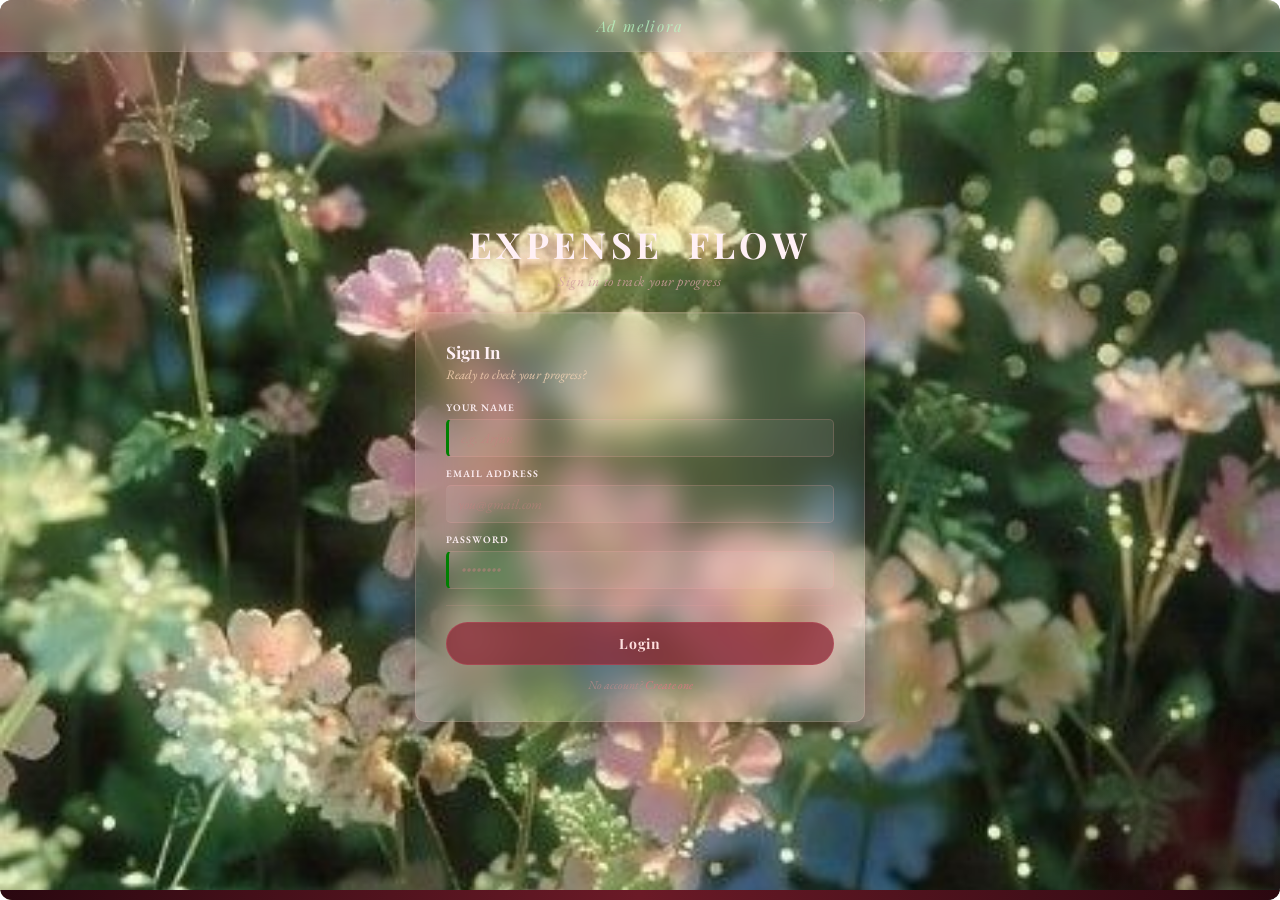
<file: login.html>
<!DOCTYPE html>
<html lang="en">
<head>
<meta charset="UTF-8">
<meta name="viewport" content="width=device-width, initial-scale=1.0">
<title>ExpenseFlow — Login</title>
<link href="https://fonts.googleapis.com/css2?family=Playfair+Display:ital,wght@0,700;1,400&family=EB+Garamond:ital,wght@0,400;0,600;1,400&display=swap" rel="stylesheet">

<style>
  input:invalid{
    border-left: 3px solid var(--crimson);
  }
  input:valid{
    border-left:green 3px solid;
  }
  *, *::before, *::after { box-sizing: border-box; margin: 0; padding: 0; }

  .ef-root {
    font-family: 'EB Garamond', serif;
    min-height: 100vh;
    display: flex;
    flex-direction: column;
    background-image:url('media/loginback2.jpg');
    background-size: cover;
    background-position: center;
    position: relative;
    overflow:hidden;
    border-radius: 12px;
  }

  .ef-root::before {
    content: '';
    position: absolute;
    inset: 0;
    
  }

  .ef-glow {
    position: absolute;
    width: 340px; height: 340px;
    border-radius: 50%;
    background: radial-gradient(circle, rgba(139,38,53,0.45) 0%, transparent 70%);
    top: -80px; left: -60px;
    pointer-events: none;
  }
  .ef-glow2 {
    position: absolute;
    width: 260px; height: 260px;
    border-radius: 50%;
    background: radial-gradient(circle, rgba(80,10,20,0.55) 0%, transparent 70%);
    bottom: -60px; right: -40px;
    pointer-events: none;
  }

  .ef-nav {
    display: flex;
    align-items: center;
    justify-content: center;
    height: 52px;
    position: relative;
    z-index: 2;
    border-bottom: 1px solid rgba(255,200,200,0.1);
    background: rgba(255,245,245,0.2);
    backdrop-filter: blur(8px);
  }
  .ef-nav span {
    font-family: 'Playfair Display', serif;
    font-style: italic;
    font-size: 15px;
    color: rgba(186, 255, 201,0.7);
    letter-spacing: 0.12em;
  }

  .ef-main {
    flex: 1;
    display: flex;
    flex-direction: column;
    align-items: center;
    justify-content: center;
    padding: 24px 16px;
    position: relative;
    z-index: 2;
  }

  .ef-brand {
    font-family: 'Playfair Display', serif;
    font-weight: 700;
    font-size: 36px;
    color: lavenderblush;
    letter-spacing: 0.12em;
    margin-bottom: 4px;
    text-shadow: 0 2px 18px rgba(139,38,53,0.5);
  }

  .ef-sub {
    font-family: 'EB Garamond', serif;
    font-style: italic;
    font-size: 14px;
    color: rgba(210,160,160,0.85);
    margin-bottom: 22px;
    letter-spacing: 0.04em;
  }

  .ef-card {
    background: rgba(255, 245, 245, 0.07);
    backdrop-filter: blur(16px);
    -webkit-backdrop-filter: blur(16px);
    border: 1px solid rgba(255, 180, 180, 0.18);
    border-radius: 10px;
    padding: 28px 30px;
    width: 100%;
    max-width: 450px;
    box-shadow: 0 8px 32px rgba(60,8,16,0.35), inset 0 1px 0 rgba(255,200,200,0.12);
  }

  .ef-card h2 {
    font-family: 'Playfair Display', serif;
    font-weight: 700;
    font-size: 17px;
    color: lavenderblush;
    margin-bottom: 3px;
  }

  .ef-card .ef-hint {
    font-size: 13px;
    color: rgba(255,218,185,0.8);
    font-style: italic;
    margin-bottom: 18px;
  }

  .ef-field { margin-bottom: 10px; }

  .ef-label {
    display: block;
    font-size: 10px;
    color: lavenderblush;
    font-weight: 600;
    font-family: 'EB Garamond', serif;
    letter-spacing: 0.1em;
    text-transform: uppercase;
    margin-bottom: 5px;
  }

  .ef-input {
    width: 100%;
    padding: 9px 12px;
    background: rgba(255,255,255,0.07);
    border: 1px solid rgba(255,160,160,0.2);
    border-radius: 5px;
    color: #f5e0e0;
    font-family: 'EB Garamond', serif;
    font-size: 14px;
    outline: none;
    transition: border-color 0.2s, background 0.2s;
    box-sizing: border-box;
  }
  .ef-input::placeholder { color: rgba(200,130,130,0.5); font-style: italic; }
  .ef-input:focus {
    border-color: rgba(200,80,90,0.6);
    background: rgba(255,255,255,0.11);
  }

  .ef-divider {
    height: 1px;
    background: rgba(255,160,160,0.15);
    margin: 16px 0;
  }

  .ef-btn {
    width: 100%;
    padding: 11px;
    background: rgba(139,38,53,0.75);
    border: 1px solid rgba(200,80,100,0.4);
    border-radius: 50px;
    color: #ffe0e0;
    font-family: 'Playfair Display', serif;
    font-size: 14px;
    font-weight: 700;
    letter-spacing: 0.06em;
    cursor: pointer;
    transition: background 0.2s, transform 0.15s;
    backdrop-filter: blur(4px);
  }
  .ef-btn:hover { background: rgba(168,48,64,0.85); }
  .ef-btn:active { transform: scale(0.98); }

  .ef-footer {
    text-align: center;
    margin-top: 12px;
    font-size: 12px;
    color: rgba(200,140,140,0.65);
    font-style: italic;
  }
  .ef-footer a { color: rgba(220,120,130,0.9); text-decoration: none; }

  .ef-strip {
    height: 10px;
    background: linear-gradient(90deg, #2a0810, #6b1a27, #2a0810);
    border-radius: 0 0 12px 12px;
    flex-shrink: 0;
    position: relative;
    z-index: 2;
  }
  
  /* OVERLAY */
  .overlay {
    position: fixed;
    inset: 0;
    background: rgba(20,4,6,0.62);
    backdrop-filter: blur(5px);
    display: flex;
    align-items: center;
    justify-content: center;
    z-index: 200;
    opacity: 0;
    pointer-events: none;
    transition: opacity 0.3s;
  }
  .overlay.show { opacity: 1; pointer-events: all; }

  .popup {
    background: #fff;
    border-top: 5px solid var(--crimson);
    border-radius: 8px;
    padding: 48px 44px;
    text-align: center;
    max-width: 380px;
    width: 90%;
    transform: scale(0.88) translateY(16px);
    transition: transform 0.4s cubic-bezier(0.22,1,0.36,1);
    position: relative;
    overflow: hidden;
  }
  .overlay.show .popup { transform: scale(1) translateY(0); }

  .popup::after {
    content: '';
    position: absolute;
    bottom: 0; left: 0; right: 0;
    height: 4px;
    background: linear-gradient(90deg, var(--crimson-deep), var(--crimson), var(--crimson-deep));
  }

  .popup-moon {
    width: 66px; height: 66px;
    border-radius: 50%;
    background: radial-gradient(circle at 38% 38%, #7a1a1a, #3d0a0a 60%, #1a0505);
    margin: 0 auto 20px;
  }

  .popup h2 {
    font-family: 'Playfair Display', serif;
    font-size: 26px;
    font-weight: 700;
    color: #6b1a27;
    margin-bottom: 8px;
  }
  .popup h2 span { color: #8b2635; }

  .popup p {
    font-family: 'EB Garamond', serif;
    font-style: italic;
    font-size: 16px;
    color: #5a2a30;
    line-height: 1.7;
    margin-bottom: 28px;
  }

  .popup-btn {
    display: inline-block;
    padding: 13px 36px;
    background: #8b2635;
    border-radius: 50px;
    color: #fff;
    font-family: 'Playfair Display', serif;
    font-size: 15px;
    font-weight: 700;
    cursor: pointer;
    text-decoration: none;
    letter-spacing: 0.04em;
    transition: background 0.2s, transform 0.15s;
    border: none;
  }
  .popup-btn:hover { background: #a83040; }
  .popup-btn:active { transform: scale(0.97); }

  .spark {
    position: absolute;
    font-size: 14px;
    opacity: 0;
    pointer-events: none;
    line-height: 1;
    user-select: none;
  }
  .spark.go { animation: sparkFly 1.1s ease-out forwards; }
  @keyframes sparkFly {
    0%   { opacity: 1; transform: translate(0,0) rotate(0deg) scale(1); }
    100% { opacity: 0; transform: translate(var(--tx),var(--ty)) rotate(var(--tr)) scale(0.4); }
  }

</style>
</head>
<body>

  <div class="ef-root">
  <div class="ef-glow"></div>
  <div class="ef-glow2"></div>

  <nav class="ef-nav">
    <span>Ad meliora</span>
  </nav>

  <main class="ef-main">
    <div class="ef-brand">EXPENSE&nbsp;&nbsp;FLOW</div>
    <p class="ef-sub">Sign in to track your progress</p>

    <div class="ef-card">
      <h2>Sign In</h2>
      <p class="ef-hint">Ready to check your progress?</p>

      <form id="loginForm" onsubmit="handleLogin(event)">
      <div class="ef-field">
        <label class="ef-label" for="name">Your Name</label>
        <input class="ef-input" type="text" id="name" placeholder="e.g. Arjun" autocomplete="off">
      </div>
      <div class="ef-field">
        <label class="ef-label" for="email">Email Address</label>
        <input class="ef-input" type="email" id="email" 
        placeholder="you@gmail.com" 
                pattern=".+@gmail\.com$" 
                title="Please enter a valid @gmail.com address" 
                required>
      </div>
      <div class="ef-field">
        <label class="ef-label" for="ef-pass">Password</label>
        <input class="ef-input" type="password" id="pass" placeholder="••••••••">
      </div>

    

      <div class="ef-divider"></div>
      <button class="ef-btn" type="submit">Login</button>

      <p class="ef-footer">No account? <a href="#">Create one</a></p>
    </form>         
  </main>

  <div class="ef-strip"></div>

  <!-- Welcome Popup -->
  <div class="overlay" id="overlay">
    <div class="popup" id="popup">
      <div class="popup-moon"></div>
      <h2>Welcome, <span id="popup-name">Friend</span>!</h2>
      <p>Welcome back to the world of Budgeting.<br>Ready to check your progress?</p>
      <a href="dashboard.html" class="popup-btn" onclick="goHome(event)">View Dashboard →</a>
    </div>
  </div>

<script>
  function handleLogin(e) {
    e.preventDefault();   // stops page reload
    const nameVal = document.getElementById('name').value.trim();
    document.getElementById('popup-name').textContent = nameVal || 'Friend';
    document.getElementById('overlay').classList.add('show');
    spawnSparks();
}

  function goHome(e) {
    e.preventDefault();
    document.getElementById('overlay').classList.remove('show');
    setTimeout(() => { window.location.href = 'dashboard.html'; }, 300);
  }

  function spawnSparks() {
    const popup = document.getElementById('popup');
    const colors = ['#8b2635','#c05060','#3d0d14','#e8a0a8','#6b1a27'];
    const hearts = ['♥','❤','♡'];
    for (let i = 0; i < 50; i++) {
      const s = document.createElement('div');
      s.className = 'spark';
      s.textContent = hearts[Math.floor(Math.random() * hearts.length)];
      s.style.color = colors[i % colors.length];
      s.style.fontSize = (10 + Math.random() * 10) + 'px';
      s.style.left = (20 + Math.random() * 60) + '%';
      s.style.top  = (10 + Math.random() * 40) + '%';
      const angle = Math.random() * Math.PI * 2;
      const dist  = 60 + Math.random() * 80;
      s.style.setProperty('--tx', Math.cos(angle)*dist + 'px');
      s.style.setProperty('--ty', Math.sin(angle)*dist + 'px');
      s.style.setProperty('--tr', (Math.random()*30 - 15) + 'deg');
      s.style.animationDelay = (Math.random() * 0.3) + 's';
      popup.appendChild(s);
      setTimeout(() => s.classList.add('go'), 50);
      setTimeout(() => s.remove(), 1600);
    }
  }

  
</script>
</body>
</html>
</file>
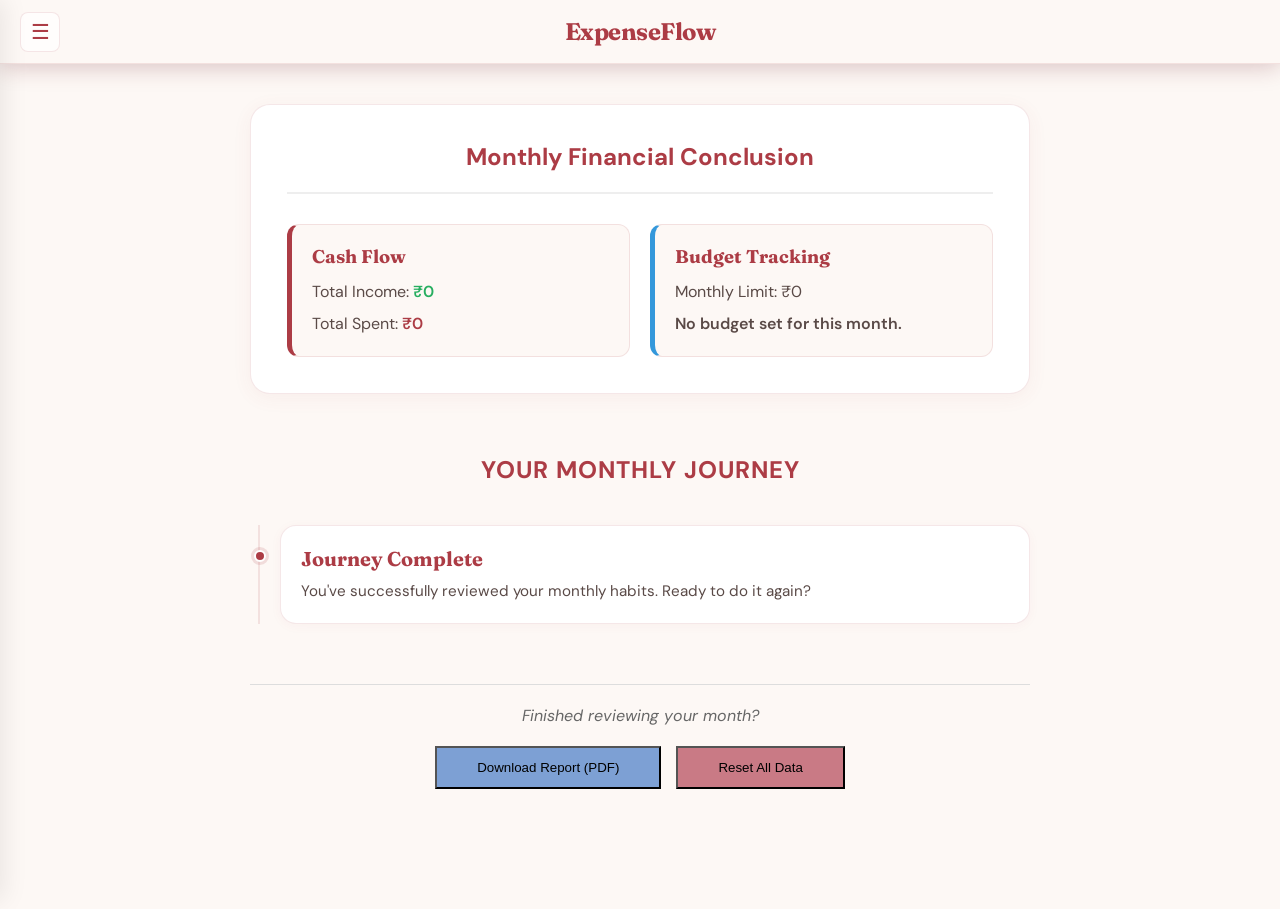
<file: report.html>
<!DOCTYPE html>
<html lang="en">
<head>
    <meta charset="UTF-8">
    <meta name="viewport" content="width=device-width, initial-scale=1.0">
    <link href="https://fonts.googleapis.com/css2?family=Fraunces:wght@300;400;600;700;900&family=DM+Sans:wght@300;400;500;600&display=swap" rel="stylesheet">
    <title>Monthly Report - ExpenseFlow</title>
    <style>
        :root {
            --maroon: #ac3c45;
            --maroon-dark: #8a2d35;
            --maroon-light: #f9ecee;
            --maroon-mid: #c4545e;
            --cream: #fdf8f5;
            --ink: #1a1210;
            --ink-muted: #5a4a47;
            --ink-faint: #9e8e8b;
            --border: rgba(172,60,69,0.12);
            --white: #ffffff;
            --radius: 20px;
        }

        *, *::before, *::after { box-sizing: border-box; margin: 0; padding: 0; }

        body {
            font-family: 'DM Sans', sans-serif;
            background: var(--cream);
            color: var(--ink);
            min-height: 100vh;
            padding-bottom: 80px;
        }

        /* ── NAV ── */
        nav {
            position: sticky; top: 0; z-index: 100;
            background-image: url('media/reportnav.png');
            background-size: cover;
            background-position: center;
            border-bottom: 1px solid var(--border);
            height: 64px;
            display: flex;
            align-items: center;
            justify-content: center;
            position: relative;
            box-shadow: 0 2px 24px rgba(100,20,30,0.25);
        }

        nav h2 {
            font-family: 'Fraunces', serif;
            font-size: 1.5rem;
            color: var(--maroon);
            letter-spacing: -0.02em;
        }

        #menuBtn {
            position: absolute;
            left: 20px;
            background: rgba(255,255,255,0.7);
            border: 1px solid var(--border);
            font-size: 1.3rem;
            color: var(--maroon);
            cursor: pointer;
            width: 40px;
            height: 40px;
            border-radius: 8px;
            display: flex;
            align-items: center;
            justify-content: center;
            transition: all 0.2s;
        }
        #menuBtn:hover {
            background: var(--maroon-light);
        }

        /* ── SIDEBAR ── */
        .sidebar {
            position: fixed;
            top: 0; left: -280px;
            width: 280px; height: 100vh;
            background-image: url('media/side.jpg');
            background-size: cover;
            background-position: center;
            box-shadow: 4px 0 24px rgba(0,0,0,0.08);
            z-index: 200;
            padding: 2rem 1.5rem;
            display: flex;
            flex-direction: column;
            gap: 0.8rem;
            transition: left 0.3s cubic-bezier(0.22, 1, 0.36, 1);
        }
        .sidebar.open {
            left: 0;
        }

        .sidebar h2 {
            font-family: 'DM Sans', sans-serif;
            font-size: 1.6rem;
            color: darkgreen;
            margin-bottom: 1.5rem;
        }

        .sidebar button {
            background: transparent;
            border: 1px solid var(--border);
            padding: 12px 18px;
            border-radius: 12px;
            text-align: left;
            font-family: inherit;
            font-size: 1rem;
            color: var(--ink-muted);
            cursor: pointer;
            transition: all 0.2s;
            width: 100%;
        }
        .sidebar button:hover {
            background: var(--maroon-light);
            color: var(--maroon);
            border-color: var(--maroon);
        }

        /* ── OVERLAY ── */
        .overlay {
            position: fixed;
            inset: 0;
            background: rgba(0,0,0,0.3);
            backdrop-filter: blur(4px);
            z-index: 150;
            opacity: 0;
            pointer-events: none;
            transition: opacity 0.3s;
        }
        .overlay.visible {
            opacity: 1;
            pointer-events: all;
        }

        /* ── CONTAINER ── */
        .container {
            max-width: 820px;
            margin: 40px auto;
            padding: 0 20px;
        }

        /* ── CARDS ── */
        .card {
            background: var(--white);
            border-radius: var(--radius);
            border: 1px solid var(--border);
            padding: 2.25rem;
            box-shadow: 0 4px 20px rgba(172,60,69,0.06);
        }

        /* ── FORM BOX ── */
        .form-box {
            background: var(--cream);
            border: 1px solid var(--border);
            border-radius: 12px;
            padding: 20px;
            margin-top: 10px;
        }
        .form-box h4 {
            font-family: 'Fraunces', serif;
            font-size: 1.15rem;
            color: var(--maroon);
            margin-bottom: 12px;
        }
        .form-box p {
            font-size: 1rem;
            color: var(--ink-muted);
            margin-bottom: 8px;
            line-height: 1.5;
        }
        .form-box p:last-child {
            margin-bottom: 0;
        }

        /* ── TEXT COLOR CLASS ── */
        .income {
            color: #27ae60;
            font-weight: 600;
        }
        .expense {
            color: var(--maroon);
            font-weight: 600;
        }

        /* ── TIMELINE ── */
        .timeline-container {
            position: relative;
            margin-top: 40px;
            padding-left: 30px;
        }
        .timeline-line {
            position: absolute;
            left: 8px; top: 0; bottom: 0;
            width: 2px;
            background: var(--border);
        }

        .story-point {
            position: relative;
            background: var(--white);
            border: 1px solid var(--border);
            border-radius: 16px;
            padding: 20px;
            margin-bottom: 24px;
            box-shadow: 0 2px 12px rgba(172,60,69,0.04);
            opacity: 0;
            transform: translateY(20px);
            transition: opacity 0.6s ease-out, transform 0.6s ease-out;
        }
        .story-point.visible {
            opacity: 1;
            transform: translateY(0);
        }
        .story-point::before {
            content: '';
            position: absolute;
            left: -27px; top: 24px;
            width: 12px; height: 12px;
            border-radius: 50%;
            background: var(--maroon);
            border: 2px solid var(--white);
            box-shadow: 0 0 0 3px rgba(172,60,69,0.15);
        }

        .story-point h3 {
            font-family: 'Fraunces', serif;
            font-size: 1.25rem;
            color: var(--maroon);
            margin-bottom: 8px;
        }
        .story-point p {
            font-size: 0.95rem;
            color: var(--ink-muted);
            line-height: 1.6;
        }
    </style>
</head>
<body>

    <nav>
        <button id="menuBtn" onclick="toggleSidebar()">☰</button>
        <h2>ExpenseFlow</h2>
    </nav>

    
    <div class="overlay" id="overlay" onclick="closeSidebar()"></div>

    <div class="sidebar" id="sidebar">
       <h2 align="center" >All Pages</h2>
            <button style="color:darkgreen;" onclick="window.location.href='index.html'">Home</button>
            <button style="color:darkgreen;" onclick="window.location.href='tracker.html'">Add expenses</button>
            <button style="color:darkgreen;" onclick="window.location.href='dashboard.html'">Dashboard</button>
            <button style="color:darkgreen;" onclick="window.location.href='login.html'">Log Out</button>
        
    </div>

    <div class="container">
        <div class="card">
            <h2 style="text-align: center; margin-bottom: 20px; color:#ac3c45;">Monthly Financial Conclusion</h2>
            <hr style="margin-bottom: 20px; border: 0.5px solid #eee;">
            
            <div id="reportDisplay">
            </div>
        </div>

        <h2 style="text-align: center; margin-top: 60px; color: #ac3c45; text-transform: uppercase; letter-spacing: 1px;">
            Your Monthly Journey
        </h2>
        
        <div class="timeline-container">
            <div class="timeline-line"></div>
            <div id="storyDisplay">
                </div>
        </div>

        <div style="margin: 60px 0 40px; text-align: center; padding-top: 20px; border-top: 1px solid #ddd;">
            <p style="color: #666; margin-bottom: 20px; font-style: italic;">Finished reviewing your month?</p>
            <div style="display: flex; justify-content: center; gap: 15px;">
                <button onclick="window.print()" style="width: auto; padding: 12px 40px; background: #7da0d4;">
                    Download Report (PDF)
                </button>
                <button onclick="resetData()" style="width: auto; padding: 12px 40px; background: #c97a85;">
                    Reset All Data
                </button>
            </div>
        </div>
    </div>

    <script src="report.js"></script>
</body>
</html>
</file>
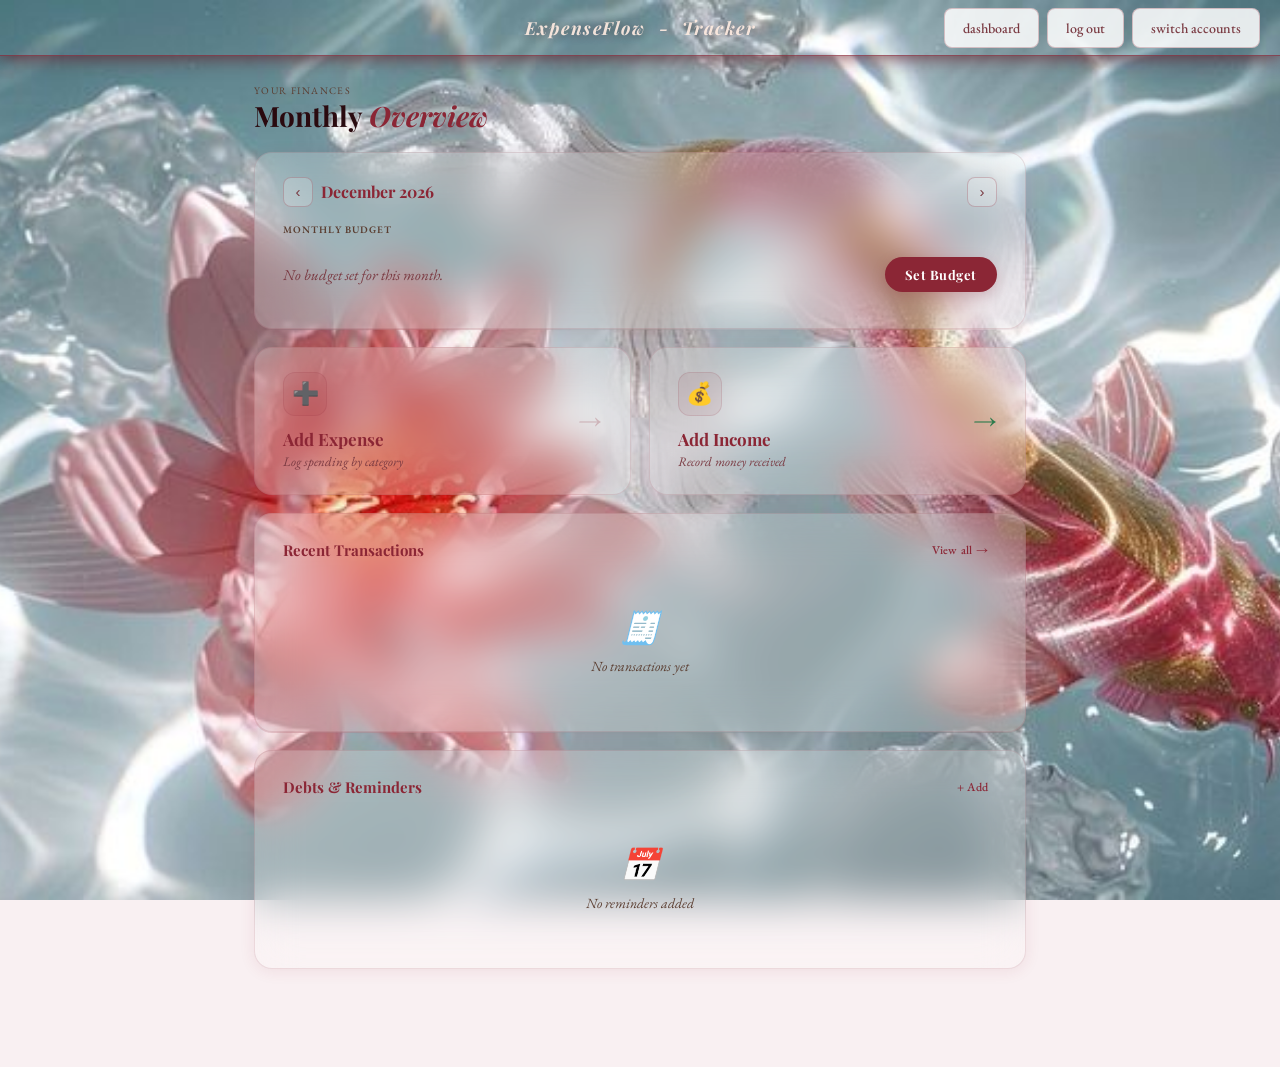
<file: tracker.html>
<!DOCTYPE html>
<html lang="en">
<head>
<meta charset="UTF-8">
<meta name="viewport" content="width=device-width, initial-scale=1.0">
<title>Expense Tracker</title>
<link rel="preconnect" href="https://fonts.googleapis.com">
<link href="https://fonts.googleapis.com/css2?family=Playfair+Display:ital,wght@0,400;0,700;1,400&family=EB+Garamond:ital,wght@0,400;0,600;1,400&display=swap" rel="stylesheet">
<link rel="stylesheet" href="tracker.css">

</head>

<body style="background-image: url('media/trackerback.jpg'); background-size: cover; background-position: center; background-attachment: fixed;">

  <nav class="app-nav">
    <h2 class="nav-title">ExpenseFlow &nbsp;-&nbsp; Tracker</h2>
    <div class="nav-actions">
      <button class="btn-secondary" onclick="window.location.href='dashboard.html'">dashboard</button>
      <button class="btn-secondary" onclick="window.location.href='home.html'">log out</button>
      <button class="btn-secondary" onclick="window.location.href='login.html'">switch accounts</button>
    </div>
  </nav>

  <!-- ══ HOME PAGE ══ -->
  <div class="page active" id="page-home">

    <div class="page-eyebrow">Your finances</div>
    <div class="page-big-title">Monthly <em>Overview</em></div>

    <!-- Card 1: Budget -->
    <div class="card">
      <div class="month-bar">
        <button class="mth-btn" onclick="changeMonth(-1)">&#8249;</button>
        <span class="month-name" id="month-display"></span>
        <button class="mth-btn" onclick="changeMonth(1)">&#8250;</button>
      </div>
      <div class="card-label">Monthly Budget</div>
      <div id="budget-content"></div>
    </div>

    <!-- Card 2: Add Expense  and income -->
    <div class="action-pair">
      <div class="card card-action" onclick="goTo('page-add')">
        <div class="row">
          <div>
            <div class="ac-icon">➕</div>
            <div class="ac-title">Add Expense</div>
            <div class="ac-sub">Log spending by category</div>
          </div>
          <span style="font-size:24px;color:var(--border-strong)">→</span>
        </div>
      </div>
      <div class="card card-action" onclick="openIncomeModal()">
        <div class="row">
          <div>
            <div class="ac-icon ac-icon-income">💰</div>
            <div class="ac-title ac-title-income">Add Income</div>
            <div class="ac-sub">Record money received</div>
          </div>
          <span style="font-size:24px;color:var(--green)">→</span>
        </div>
      </div>
    </div>

    <!-- Card 3: Recent Transactions -->
    <div class="card">
      <div class="sec-title">
        Recent Transactions
        <button class="link-btn" onclick="goTo('page-history')">View all →</button>
      </div>
      <div id="recent-tx-list"></div>
    </div>

    <!-- Card 4: Debts & Reminders -->
    <div class="card">
      <div class="sec-title">
        Debts &amp; Reminders
        <button class="link-btn" onclick="openDebtModal(null)">+ Add</button>
      </div>
      <div id="debt-list"></div>
    </div>

  </div>

  <!-- ══ ADD EXPENSE PAGE ══ -->
  <div class="page" id="page-add">
    <div class="page-header">
      <button class="back-btn" onclick="goTo('page-home')">← Back</button>
      <span class="page-header-title">Add Expense</span>
    </div>

    <div class="card">
      <div class="form-group">
        <label class="form-label">Amount (₹)</label>
        <input type="number" id="exp-amount" placeholder="0.00" min="0" step="0.01">
      </div>
      <div class="form-group">
        <label class="form-label">Note (optional)</label>
        <input type="text" id="exp-note" placeholder="What was this for?">
      </div>
      <div class="form-group">
        <label class="form-label">Category</label>
        <div class="cat-chips" id="cat-chips"></div>
        <button class="btn-secondary" style="font-size:13px;padding:7px 14px;width:auto;border-radius:50px;" onclick="openAddCatModal()">
          + New category
        </button>
      </div>
      <div class="form-group">
        <label class="form-label">Date</label>
        <input type="date" id="exp-date">
      </div>
      <div class="card-divider"></div>
      <button class="btn-primary" onclick="addExpense()">Save Expense</button>
      <div id="save-feedback" style="text-align:center;margin-top:0.75rem;font-size:14px;color:var(--green);font-weight:600;min-height:20px;font-style:italic;"></div>
    </div>

    <div class="card">
      <div class="sec-title">This Month's Breakdown</div>
      <div id="cat-breakdown"></div>
    </div>
  </div>

  <!-- ══ HISTORY PAGE ══ -->
  <div class="page" id="page-history">
    <div class="page-header">
      <button class="back-btn" onclick="goTo('page-home')">← Back</button>
      <span class="page-header-title">All Transactions</span>
    </div>
    <div class="card">
      <div class="hist-filter">
        <select id="hist-cat" onchange="renderHistory()">
          <option value="">All categories</option>
        </select>
        <select id="hist-sort" onchange="renderHistory()" style="width:155px">
          <option value="newest">Newest first</option>
          <option value="oldest">Oldest first</option>
          <option value="highest">Highest first</option>
        </select>
      </div>
      <div id="history-list"></div>
    </div>
  </div>

  <!-- ══ BUDGET MODAL ══ -->
  <div class="modal-overlay" id="budget-modal" onclick="closeBudgetModal(event)">
    <div class="modal-box" onclick="event.stopPropagation()">
      <div class="modal-title">Set Budget</div>
      <p style="font-size:14px;color:var(--text2);margin-bottom:1.25rem;font-style:italic;" id="budget-modal-sub"></p>
      <div class="form-group">
        <label class="form-label">Monthly Budget (₹)</label>
        <input type="number" id="budget-input" placeholder="e.g. 20000" min="0">
      </div>
      <div class="modal-actions">
        <button class="btn-primary" onclick="saveBudget()">Save Budget</button>
        <button class="btn-secondary" onclick="closeBudgetModal()">Cancel</button>
      </div>
    </div>
  </div>

  <!-- ══ ADD CATEGORY MODAL ══ -->
  <div class="modal-overlay" id="add-cat-modal" onclick="closeAddCatModal(event)">
    <div class="modal-box" onclick="event.stopPropagation()">
      <div class="modal-title">New Category</div>
      <div class="form-group">
        <label class="form-label">Category Name</label>
        <input type="text" id="new-cat-name" placeholder="e.g. Entertainment">
      </div>
      <div class="form-group">
        <label class="form-label">Pick an Icon</label>
        <div class="emoji-picker" id="emoji-picker"></div>
        <input type="text" id="new-cat-icon" placeholder="Or type any emoji" maxlength="4" style="width:220px;margin-top:6px">
      </div>
      <div class="modal-actions">
        <button class="btn-primary" onclick="saveNewCat()">Add Category</button>
        <button class="btn-secondary" onclick="closeAddCatModal()">Cancel</button>
      </div>
    </div>
  </div>

  <!-- ══ DEBT MODAL ══ -->
  <div class="modal-overlay" id="debt-modal" onclick="closeDebtModal(event)">
    <div class="modal-box" onclick="event.stopPropagation()">
      <div class="modal-title" id="debt-modal-title">Add Reminder</div>
      <div class="form-group">
        <label class="form-label">Name / Description</label>
        <input type="text" id="debt-name" placeholder="e.g. EMI – Car loan">
      </div>
      <div class="form-group">
        <label class="form-label">Amount (₹)</label>
        <input type="number" id="debt-amount" placeholder="e.g. 5000" min="0">
      </div>
      <div class="form-group">
        <label class="form-label">Due Day of Month</label>
        <input type="number" id="debt-due" placeholder="e.g. 5" min="1" max="31">
      </div>
      <div class="form-group">
        <label class="form-label">Type</label>
        <select id="debt-type">
          <option value="emi">EMI / Loan</option>
          <option value="subscription">Subscription</option>
          <option value="debt">Personal Debt</option>
          <option value="rent">Rent / Utility</option>
          <option value="other">Other</option>
        </select>
      </div>
      <div class="modal-actions">
        <button class="btn-primary" onclick="saveDebt()">Save</button>
        <button class="btn-secondary" onclick="closeDebtModal()">Cancel</button>
        <button class="btn-secondary btn-danger" id="debt-del-btn" style="display:none" onclick="deleteDebt()">Delete</button>
      </div>
    </div>
  </div>

  <!-- ══ ADD INCOME MODAL ══ -->
  <div class="modal-overlay" id="income-modal" onclick="closeIncomeModal(event)">
    <div class="modal-box" onclick="event.stopPropagation()">
      <div class="modal-title">Add Income</div>
      <div class="form-group">
        <label class="form-label">Amount (₹)</label>
        <input type="number" id="inc-amount" placeholder="0.00" min="0" step="0.01">
      </div>
      <div class="form-group">
        <label class="form-label">Source</label>
        <select id="inc-source">
          <option value="salary">💼 Salary</option>
          <option value="freelance">💻 Freelance</option>
          <option value="investment">📈 Investment</option>
          <option value="gift">🎁 Gift</option>
          <option value="refund">🔄 Refund</option>
          <option value="other">💰 Other</option>
        </select>
      </div>
      <div class="form-group">
        <label class="form-label">Note (optional)</label>
        <input type="text" id="inc-note" placeholder="What was this for?">
      </div>
      <div class="form-group">
        <label class="form-label">Date</label>
        <input type="date" id="inc-date">
      </div>
      <div class="modal-actions">
        <button class="btn-primary" onclick="addIncome()">Save Income</button>
        <button class="btn-secondary" onclick="closeIncomeModal()">Cancel</button>
      </div>
      <div id="income-feedback" style="text-align:center;margin-top:0.75rem;font-size:14px;color:var(--green);font-weight:600;min-height:20px;font-style:italic;"></div>
    </div>
  </div>

  <script src="tracker.js"></script>
  </body>
</html>
</file>
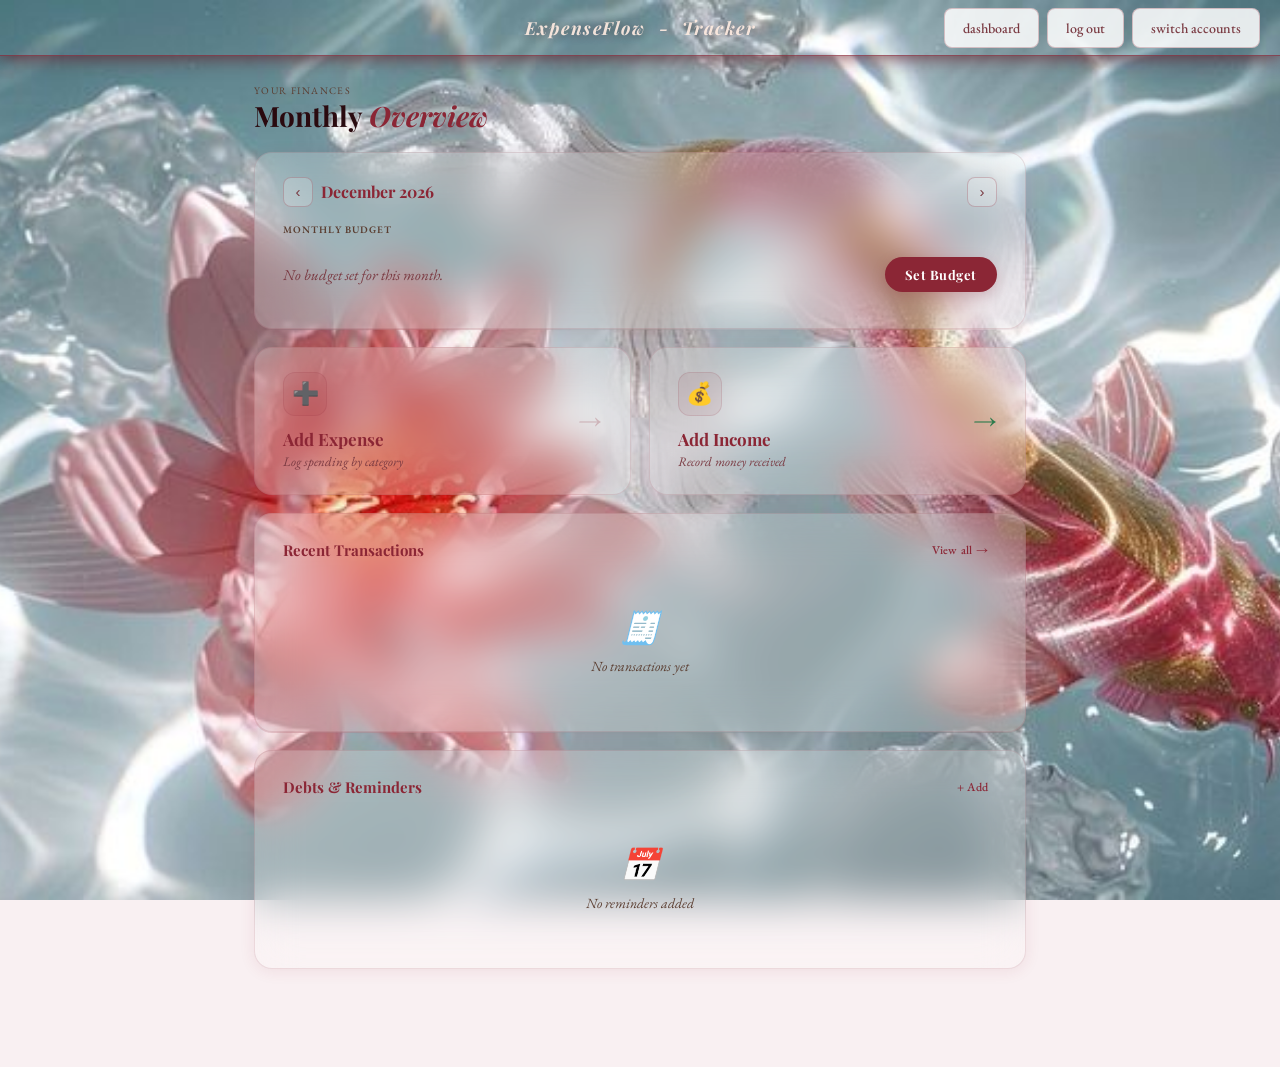
<file: MoneyManagement/tracker.html>
<!DOCTYPE html>
<html lang="en">
<head>
<meta charset="UTF-8">
<meta name="viewport" content="width=device-width, initial-scale=1.0">
<title>Expense Tracker</title>
<link rel="preconnect" href="https://fonts.googleapis.com">
<link href="https://fonts.googleapis.com/css2?family=Playfair+Display:ital,wght@0,400;0,700;1,400&family=EB+Garamond:ital,wght@0,400;0,600;1,400&display=swap" rel="stylesheet">
<link rel="stylesheet" href="tracker.css">

</head>

<body style="background-image: url('media/trackerback.jpg'); background-size: cover; background-position: center; background-attachment: fixed;">

  <nav class="app-nav">
    <h2 class="nav-title">ExpenseFlow &nbsp;-&nbsp; Tracker</h2>
    <div class="nav-actions">
      <button class="btn-secondary" onclick="window.location.href='dashboard.html'">dashboard</button>
      <button class="btn-secondary" onclick="window.location.href='home.html'">log out</button>
      <button class="btn-secondary" onclick="window.location.href='login.html'">switch accounts</button>
    </div>
  </nav>

  <!-- ══ HOME PAGE ══ -->
  <div class="page active" id="page-home">

    <div class="page-eyebrow">Your finances</div>
    <div class="page-big-title">Monthly <em>Overview</em></div>

    <!-- Card 1: Budget -->
    <div class="card">
      <div class="month-bar">
        <button class="mth-btn" onclick="changeMonth(-1)">&#8249;</button>
        <span class="month-name" id="month-display"></span>
        <button class="mth-btn" onclick="changeMonth(1)">&#8250;</button>
      </div>
      <div class="card-label">Monthly Budget</div>
      <div id="budget-content"></div>
    </div>

    <!-- Card 2: Add Expense  and income -->
    <div class="action-pair">
      <div class="card card-action" onclick="goTo('page-add')">
        <div class="row">
          <div>
            <div class="ac-icon">➕</div>
            <div class="ac-title">Add Expense</div>
            <div class="ac-sub">Log spending by category</div>
          </div>
          <span style="font-size:24px;color:var(--border-strong)">→</span>
        </div>
      </div>
      <div class="card card-action" onclick="openIncomeModal()">
        <div class="row">
          <div>
            <div class="ac-icon ac-icon-income">💰</div>
            <div class="ac-title ac-title-income">Add Income</div>
            <div class="ac-sub">Record money received</div>
          </div>
          <span style="font-size:24px;color:var(--green)">→</span>
        </div>
      </div>
    </div>

    <!-- Card 3: Recent Transactions -->
    <div class="card">
      <div class="sec-title">
        Recent Transactions
        <button class="link-btn" onclick="goTo('page-history')">View all →</button>
      </div>
      <div id="recent-tx-list"></div>
    </div>

    <!-- Card 4: Debts & Reminders -->
    <div class="card">
      <div class="sec-title">
        Debts &amp; Reminders
        <button class="link-btn" onclick="openDebtModal(null)">+ Add</button>
      </div>
      <div id="debt-list"></div>
    </div>

  </div>

  <!-- ══ ADD EXPENSE PAGE ══ -->
  <div class="page" id="page-add">
    <div class="page-header">
      <button class="back-btn" onclick="goTo('page-home')">← Back</button>
      <span class="page-header-title">Add Expense</span>
    </div>

    <div class="card">
      <div class="form-group">
        <label class="form-label">Amount (₹)</label>
        <input type="number" id="exp-amount" placeholder="0.00" min="0" step="0.01">
      </div>
      <div class="form-group">
        <label class="form-label">Note (optional)</label>
        <input type="text" id="exp-note" placeholder="What was this for?">
      </div>
      <div class="form-group">
        <label class="form-label">Category</label>
        <div class="cat-chips" id="cat-chips"></div>
        <button class="btn-secondary" style="font-size:13px;padding:7px 14px;width:auto;border-radius:50px;" onclick="openAddCatModal()">
          + New category
        </button>
      </div>
      <div class="form-group">
        <label class="form-label">Date</label>
        <input type="date" id="exp-date">
      </div>
      <div class="card-divider"></div>
      <button class="btn-primary" onclick="addExpense()">Save Expense</button>
      <div id="save-feedback" style="text-align:center;margin-top:0.75rem;font-size:14px;color:var(--green);font-weight:600;min-height:20px;font-style:italic;"></div>
    </div>

    <div class="card">
      <div class="sec-title">This Month's Breakdown</div>
      <div id="cat-breakdown"></div>
    </div>
  </div>

  <!-- ══ HISTORY PAGE ══ -->
  <div class="page" id="page-history">
    <div class="page-header">
      <button class="back-btn" onclick="goTo('page-home')">← Back</button>
      <span class="page-header-title">All Transactions</span>
    </div>
    <div class="card">
      <div class="hist-filter">
        <select id="hist-cat" onchange="renderHistory()">
          <option value="">All categories</option>
        </select>
        <select id="hist-sort" onchange="renderHistory()" style="width:155px">
          <option value="newest">Newest first</option>
          <option value="oldest">Oldest first</option>
          <option value="highest">Highest first</option>
        </select>
      </div>
      <div id="history-list"></div>
    </div>
  </div>

  <!-- ══ BUDGET MODAL ══ -->
  <div class="modal-overlay" id="budget-modal" onclick="closeBudgetModal(event)">
    <div class="modal-box" onclick="event.stopPropagation()">
      <div class="modal-title">Set Budget</div>
      <p style="font-size:14px;color:var(--text2);margin-bottom:1.25rem;font-style:italic;" id="budget-modal-sub"></p>
      <div class="form-group">
        <label class="form-label">Monthly Budget (₹)</label>
        <input type="number" id="budget-input" placeholder="e.g. 20000" min="0">
      </div>
      <div class="modal-actions">
        <button class="btn-primary" onclick="saveBudget()">Save Budget</button>
        <button class="btn-secondary" onclick="closeBudgetModal()">Cancel</button>
      </div>
    </div>
  </div>

  <!-- ══ ADD CATEGORY MODAL ══ -->
  <div class="modal-overlay" id="add-cat-modal" onclick="closeAddCatModal(event)">
    <div class="modal-box" onclick="event.stopPropagation()">
      <div class="modal-title">New Category</div>
      <div class="form-group">
        <label class="form-label">Category Name</label>
        <input type="text" id="new-cat-name" placeholder="e.g. Entertainment">
      </div>
      <div class="form-group">
        <label class="form-label">Pick an Icon</label>
        <div class="emoji-picker" id="emoji-picker"></div>
        <input type="text" id="new-cat-icon" placeholder="Or type any emoji" maxlength="4" style="width:220px;margin-top:6px">
      </div>
      <div class="modal-actions">
        <button class="btn-primary" onclick="saveNewCat()">Add Category</button>
        <button class="btn-secondary" onclick="closeAddCatModal()">Cancel</button>
      </div>
    </div>
  </div>

  <!-- ══ DEBT MODAL ══ -->
  <div class="modal-overlay" id="debt-modal" onclick="closeDebtModal(event)">
    <div class="modal-box" onclick="event.stopPropagation()">
      <div class="modal-title" id="debt-modal-title">Add Reminder</div>
      <div class="form-group">
        <label class="form-label">Name / Description</label>
        <input type="text" id="debt-name" placeholder="e.g. EMI – Car loan">
      </div>
      <div class="form-group">
        <label class="form-label">Amount (₹)</label>
        <input type="number" id="debt-amount" placeholder="e.g. 5000" min="0">
      </div>
      <div class="form-group">
        <label class="form-label">Due Day of Month</label>
        <input type="number" id="debt-due" placeholder="e.g. 5" min="1" max="31">
      </div>
      <div class="form-group">
        <label class="form-label">Type</label>
        <select id="debt-type">
          <option value="emi">EMI / Loan</option>
          <option value="subscription">Subscription</option>
          <option value="debt">Personal Debt</option>
          <option value="rent">Rent / Utility</option>
          <option value="other">Other</option>
        </select>
      </div>
      <div class="modal-actions">
        <button class="btn-primary" onclick="saveDebt()">Save</button>
        <button class="btn-secondary" onclick="closeDebtModal()">Cancel</button>
        <button class="btn-secondary btn-danger" id="debt-del-btn" style="display:none" onclick="deleteDebt()">Delete</button>
      </div>
    </div>
  </div>

  <!-- ══ ADD INCOME MODAL ══ -->
  <div class="modal-overlay" id="income-modal" onclick="closeIncomeModal(event)">
    <div class="modal-box" onclick="event.stopPropagation()">
      <div class="modal-title">Add Income</div>
      <div class="form-group">
        <label class="form-label">Amount (₹)</label>
        <input type="number" id="inc-amount" placeholder="0.00" min="0" step="0.01">
      </div>
      <div class="form-group">
        <label class="form-label">Source</label>
        <select id="inc-source">
          <option value="salary">💼 Salary</option>
          <option value="freelance">💻 Freelance</option>
          <option value="investment">📈 Investment</option>
          <option value="gift">🎁 Gift</option>
          <option value="refund">🔄 Refund</option>
          <option value="other">💰 Other</option>
        </select>
      </div>
      <div class="form-group">
        <label class="form-label">Note (optional)</label>
        <input type="text" id="inc-note" placeholder="What was this for?">
      </div>
      <div class="form-group">
        <label class="form-label">Date</label>
        <input type="date" id="inc-date">
      </div>
      <div class="modal-actions">
        <button class="btn-primary" onclick="addIncome()">Save Income</button>
        <button class="btn-secondary" onclick="closeIncomeModal()">Cancel</button>
      </div>
      <div id="income-feedback" style="text-align:center;margin-top:0.75rem;font-size:14px;color:var(--green);font-weight:600;min-height:20px;font-style:italic;"></div>
    </div>
  </div>

  <script src="tracker.js"></script>
  </body>
</html>
</file>
<file: tracker.css>
*, *::before, *::after { box-sizing: border-box; margin: 0; padding: 0; }

  :root {
    --bg: #f9f0f2;
    --surface: rgba(255,255,255,0.2);
    --surface2: rgba(255,240,242,0.7);
    --surface-solid: #fff;
    --border: rgba(139,38,53,0.13);
    --border-strong: rgba(139,38,53,0.25);
    --text: #2a0a0f;
    --text2: #7a3a42;
    --text3: #5b3e31;
    --accent: #8b2635;
    --accent-light: #a83040;
    --accent-bg: rgba(139,38,53,0.07);
    --green: #2A7A4B;
    --green-bg: #EAF4EF;
    --amber: #B06A00;
    --amber-bg: #FFF3E0;
    --radius-sm: 8px;
    --radius-md: 12px;
    --radius-lg: 18px;
    --radius-xl: 24px;
    --shadow: 0 2px 16px rgba(139,38,53,0.09);
    --shadow-lg: 0 8px 36px rgba(139,38,53,0.16);
  }

  body {
    font-family: 'EB Garamond', serif;
    background: var(--bg);
    color: var(--text);
    min-height: 100vh;
    padding: 0;
    background-image:
      radial-gradient(ellipse at 10% 20%, rgba(180,60,80,0.07) 0%, transparent 55%),
      radial-gradient(ellipse at 90% 80%, rgba(139,38,53,0.05) 0%, transparent 55%);
  }

  .app-nav {
    display: flex;
    align-items: center;
    justify-content: center;
    height: 56px;
    position: relative;
    border-bottom: 1px solid rgba(139,38,53,0.7);
    box-shadow: 0 2px 18px rgba(100,20,30,0.7);
  }

  .nav-title {
    font-family: 'Playfair Display', serif;
    font-style: italic;
    font-size: 18px;
    color: rgba(255,235,225,0.92);
    letter-spacing: 0.08em;
    text-shadow: 0 1px 8px rgba(60,10,20,0.4);
  }

  .nav-actions {
    position: absolute;
    right: 20px;
    display: flex;
    gap: 8px;
  }

  @media (max-width: 850px) {
    .app-nav {
      flex-direction: column;
      height: auto;
      padding: 12px 16px;
      gap: 12px;
      align-items: center;
      justify-content: center;
    }
    .nav-actions {
      position: static;
      width: 100%;
      justify-content: center;
      flex-wrap: wrap;
    }
  }

  
  /* ── PAGES ── */
  .page { display: none; max-width: 820px; margin: 0 auto; padding: 1.75rem 1.5rem 5rem; }
  .page.active { display: block; }

  /* ── PAGE HEADER ── */
  .page-header {
    display: flex; align-items: center; gap: 10px;
    margin-bottom: 1.75rem;
  }
  .back-btn {
    display: flex; align-items: center; gap: 6px;
    background: var(--surface); border: 1px solid var(--border-strong);
    border-radius: var(--radius-sm); padding: 7px 14px;
    font-size: 13px; font-weight: 500; color: var(--text2);
    cursor: pointer; font-family: inherit; transition: background 0.15s;
    backdrop-filter: blur(6px);
  }
  .back-btn:hover { background: var(--accent-bg); color: var(--accent); }
  .page-header-title {
    font-family: 'Playfair Display', serif;
    font-size: 18px; font-weight: 700; color: var(--accent);
  }

  /* ── CARDS ── */
  .card {
    background: var(--surface);
    backdrop-filter: blur(22px);
    -webkit-backdrop-filter: blur(22px);
    border-radius: var(--radius-lg);
    border: 1px solid var(--border);
    padding: 1.5rem 1.75rem;
    margin-bottom: 1.1rem;
    box-shadow: var(--shadow);
    animation: fadeUp 0.35s ease both;
  }
  @keyframes fadeUp {
    from { opacity: 0; transform: translateY(12px); }
    to   { opacity: 1; transform: translateY(0); }
  }
  .card:nth-child(2) { animation-delay: 0.06s; }
  .card:nth-child(3) { animation-delay: 0.12s; }
  .card:nth-child(4) { animation-delay: 0.18s; }

  .card-action { cursor: pointer; transition: box-shadow 0.2s, transform 0.15s; }
  .card-action:hover { box-shadow: var(--shadow-lg); transform: translateY(-2px); }
  .card-action:active { transform: scale(0.99); }

  /* ── CARD LABEL ── */
  .card-label {
    font-size: 10px; font-weight: 600; letter-spacing: 0.1em;
    text-transform: uppercase; color: var(--text3); margin-bottom: 0.6rem;
    font-family: 'EB Garamond', serif;
  }

  /*side by side income and expense*/
  .action-pair {
    display: grid;
    grid-template-columns: 1fr 1fr;
    gap: 1.1rem;
    margin-bottom: 1.1rem;
  }
  .action-pair .card {
    margin-bottom: 0;
  }
 
  /* ── INCOME VARIANTS ── */
  .ac-icon-income {
    background: var(--green-bg);
    border-color: rgba(42,122,75,0.2);
  }
  .ac-title-income { color: var(--green); }
 
  .tx-ico-income {
    background: var(--green-bg);
    border: 1px solid rgba(42,122,75,0.2);
  }
  .tx-amt-income { color: var(--green); }
  .tx-meta-income { color: var(--green); opacity: 0.75; }
 
  .btn-income { background: var(--green); }
  .btn-income:hover { background: #1f5c38; }

  /* ── ROW UTILITY ── */
  .row { display: flex; align-items: center; justify-content: space-between; }

  /* ── BIG NUMBER ── */
  .big-number {
    font-family: 'Playfair Display', serif;
    font-size: 42px; font-weight: 700; letter-spacing: -0.02em;
    line-height: 1;
    color: var(--accent);
  }
  .big-number.green { color: var(--green); }
  .big-number.red { color: var(--accent); }

  /* ── PROGRESS BAR ── */
  .prog-wrap { height: 6px; background: rgba(139,38,53,0.1); border-radius: 99px; overflow: hidden; margin: 1rem 0 0.5rem; }
  .prog-fill { height: 100%; border-radius: 99px; transition: width 0.5s cubic-bezier(.4,0,.2,1); }

  /* ── COL GRID ── */
  .col2 { display: grid; grid-template-columns: 1fr 1fr; gap: 10px; margin-top: 1rem; }
  .metric-tile {
    background: var(--accent-bg);
    border: 1px solid var(--border);
    border-radius: var(--radius-md);
    padding: 0.875rem 1rem;
  }
  .metric-tile .ml {
    font-size: 10px; color: var(--text3); margin-bottom: 4px;
    font-weight: 600; letter-spacing: 0.08em; text-transform: uppercase;
    font-family: 'EB Garamond', serif;
  }
  .metric-tile .mv { font-size: 22px; font-weight: 700; font-family: 'Playfair Display', serif; color: var(--accent); }

  /* ── MONTH SELECTOR ── */
  .month-bar {
    display: flex; align-items: center; gap: 8px; margin-bottom: 1rem;
  }
  .month-bar .month-name {
    flex: 1; font-size: 16px; font-weight: 700;
    font-family: 'Playfair Display', serif; color: var(--accent);
  }
  .mth-btn {
    width: 30px; height: 30px; border: 1px solid var(--border-strong);
    border-radius: var(--radius-sm); background: var(--surface);
    display: flex; align-items: center; justify-content: center;
    cursor: pointer; font-size: 15px; color: var(--text2); transition: background 0.15s;
  }
  .mth-btn:hover { background: var(--accent-bg); color: var(--accent); }

  /* ── ACTION CARD LAYOUT ── */
  .ac-icon {
    width: 44px; height: 44px; border-radius: var(--radius-md);
    display: flex; align-items: center; justify-content: center;
    font-size: 22px; margin-bottom: 0.75rem;
    background: var(--accent-bg);
    border: 1px solid var(--border);
  }
  .ac-title {
    font-size: 17px; font-weight: 700; margin-bottom: 3px;
    font-family: 'Playfair Display', serif; color: var(--accent);
  }
  .ac-sub { font-size: 13px; color: var(--text2); font-style: italic; }

  /* ── TRANSACTION ITEM ── */
  .tx-item {
    display: flex; align-items: center; gap: 13px;
    padding: 11px 0; border-bottom: 1px solid var(--border);
  }
  .tx-item:last-child { border-bottom: none; }
  .tx-ico {
    width: 40px; height: 40px; border-radius: var(--radius-sm);
    display: flex; align-items: center; justify-content: center;
    font-size: 17px; flex-shrink: 0;
    background: var(--accent-bg);
    border: 1px solid var(--border);
  }
  .tx-info { flex: 1; min-width: 0; }
  .tx-name { font-size: 15px; font-weight: 600; white-space: nowrap; overflow: hidden; text-overflow: ellipsis; color: var(--text); }
  .tx-meta { font-size: 12px; color: var(--text3); margin-top: 2px; font-style: italic; }
  .tx-amt { font-size: 15px; font-weight: 700; color: var(--accent); flex-shrink: 0; font-family: 'Playfair Display', serif; }

  /* ── SECTION TITLE ── */
  .sec-title {
    font-family: 'Playfair Display', serif;
    font-size: 15px; font-weight: 700; color: var(--accent);
    display: flex;
    align-items: center; justify-content: space-between; margin-bottom: 0.85rem;
  }
  .link-btn {
    background: none; border: none; color: var(--accent);
    font-size: 12px; font-weight: 500; cursor: pointer; font-family: 'EB Garamond', serif;
    padding: 4px 9px; border-radius: var(--radius-sm);
    letter-spacing: 0.02em;
  }
  .link-btn:hover { background: var(--accent-bg); }

  /* ── DEBT ITEM ── */
  .debt-item {
    display: flex; align-items: flex-start; gap: 12px;
    padding: 10px 0; border-bottom: 1px solid var(--border);
  }
  .debt-item:last-child { border-bottom: none; }
  .debt-ico {
    width: 38px; height: 38px; border-radius: var(--radius-sm);
    background: var(--accent-bg);
    border: 1px solid var(--border);
    display: flex; align-items: center;
    justify-content: center; font-size: 16px; flex-shrink: 0;
  }
  .debt-info { flex: 1; }
  .debt-name { font-size: 14px; font-weight: 600; color: var(--text); }
  .debt-sub { font-size: 12px; color: var(--text3); margin-top: 2px; font-style: italic; }
  .debt-right { display: flex; align-items: center; gap: 8px; flex-shrink: 0; }
  .debt-amt { font-size: 15px; font-weight: 700; color: var(--accent); font-family: 'Playfair Display', serif; }
  .edit-btn {
    background: none; border: none; cursor: pointer;
    color: var(--text3); padding: 4px; border-radius: 6px; font-size: 15px;
  }
  .edit-btn:hover { background: var(--accent-bg); color: var(--accent); }

  /* ── BADGES ── */
  .badge {
    display: inline-block; font-size: 10px; font-weight: 600;
    padding: 2px 8px; border-radius: 99px; letter-spacing: 0.04em;
    text-transform: uppercase; vertical-align: middle; margin-left: 6px;
    font-family: 'EB Garamond', serif;
  }
  .badge-due { background: var(--accent-bg); color: var(--accent); border: 1px solid var(--border); }
  .badge-ok { background: var(--green-bg); color: var(--green); }

  /* ── FORMS ── */
  .form-group { margin-bottom: 1rem; }
  .form-label {
    display: block; font-size: 10px; font-weight: 600;
    text-transform: uppercase; letter-spacing: 0.09em; color: var(--text3);
    margin-bottom: 6px; font-family: 'EB Garamond', serif;
  }
  input[type=text], input[type=number], input[type=date], input[type=password], input[type=email], select, textarea {
    width: 100%; border: 1.5px solid var(--border-strong);
    border-radius: var(--radius-sm); padding: 10px 13px;
    font-size: 15px; color: var(--text); background: rgba(255,255,255,0.9);
    font-family: 'EB Garamond', serif; outline: none;
    transition: border-color 0.15s, box-shadow 0.15s;
    appearance: none; -webkit-appearance: none;
  }
  input:focus, select:focus {
    border-color: var(--accent);
    box-shadow: 0 0 0 3px rgba(139,38,53,0.1);
  }
  select {
    background-image: url("data:image/svg+xml,%3Csvg xmlns='http://www.w3.org/2000/svg' width='12' height='12' viewBox='0 0 12 12'%3E%3Cpath fill='%238b2635' d='M6 8L1 3h10z'/%3E%3C/svg%3E");
    background-repeat: no-repeat; background-position: right 12px center;
    padding-right: 32px; background-color: rgba(255,255,255,0.9);
  }

  .btn-primary {
    background: var(--accent); color: #fff; border: none;
    border-radius: 50px; padding: 12px 22px;
    font-size: 15px; font-weight: 700; cursor: pointer;
    font-family: 'Playfair Display', serif;
    letter-spacing: 0.04em;
    transition: background 0.15s, transform 0.1s; width: 100%;
    box-shadow: 0 4px 14px rgba(139,38,53,0.22);
  }
  .btn-primary:hover { background: var(--accent-light); }
  .btn-primary:active { transform: scale(0.98); }

  .btn-secondary {
    background: rgba(255,255,255,0.85); color: var(--text2);
    border: 1.5px solid var(--border-strong); border-radius: var(--radius-sm);
    padding: 10px 18px; font-size: 14px; font-weight: 500;
    cursor: pointer; font-family: 'EB Garamond', serif;
    transition: background 0.15s;
  }
  .btn-secondary:hover { background: var(--accent-bg); color: var(--accent); border-color: var(--accent); }
  .btn-danger { color: var(--accent); border-color: var(--accent); }
  .btn-danger:hover { background: var(--accent-bg); }

  /* ── CATEGORY CHIPS ── */
  .cat-chips { display: flex; flex-wrap: wrap; gap: 7px; margin-bottom: 1rem; }
  .chip {
    padding: 7px 15px; border-radius: 99px; font-size: 14px; font-weight: 500;
    cursor: pointer; border: 1.5px solid var(--border-strong);
    background: rgba(255,255,255,0.8); color: var(--text2);
    transition: all 0.15s;
    display: flex; align-items: center; gap: 5px;
    font-family: 'EB Garamond', serif;
  }
  .chip.selected { background: var(--accent); color: #fff; border-color: var(--accent); }
  .chip:hover:not(.selected) { background: var(--accent-bg); border-color: var(--accent); color: var(--accent); }

  /* ── CAT BREAKDOWN ── */
  .cat-row {
    display: flex; align-items: center; justify-content: space-between;
    padding: 9px 0; border-bottom: 1px solid var(--border); font-size: 14px;
  }
  .cat-row:last-child { border-bottom: none; }
  .cat-left { display: flex; align-items: center; gap: 9px; }
  .cat-right { display: flex; align-items: center; gap: 10px; }
  .cat-bar-wrap { width: 70px; height: 4px; background: rgba(139,38,53,0.1); border-radius: 99px; overflow: hidden; }
  .cat-bar { height: 100%; border-radius: 99px; }
  .cat-pct { font-size: 11px; color: var(--text3); min-width: 28px; text-align: right; }
  .cat-val { font-size: 14px; font-weight: 700; min-width: 80px; text-align: right; color: var(--accent); font-family: 'Playfair Display', serif; }
  #new-cat-icon{width:100%;}

  /* ── HISTORY FILTER ── */
  .hist-filter { display: flex; gap: 8px; margin-bottom: 1rem; }
  .hist-filter select { flex: 1; }

  /* ── EMPTY STATE ── */
  .empty-state {
    text-align: center; padding: 2rem 1rem;
    color: var(--text3); font-size: 14px; font-style: italic;
  }
  .empty-icon { font-size: 32px; margin-bottom: 8px; }

  /* ── MODALS ── */
  .modal-overlay {
    position: fixed; inset: 0; background: rgba(42,10,15,0.4);
    display: none; align-items: flex-end; justify-content: center;
    z-index: 200; backdrop-filter: blur(4px);
  }
  .modal-overlay.open { display: flex; }
  .modal-box {
    background: #fff;
    border-radius: var(--radius-xl) var(--radius-xl) 0 0;
    border-top: 3px solid var(--accent);
    padding: 1.75rem 2rem; width: 100%; max-width: 820px; max-height: 92vh;
    overflow-y: auto; animation: slideUp 0.25s cubic-bezier(.4,0,.2,1);
    box-shadow: 0 -8px 40px rgba(139,38,53,0.15);
  }
  @keyframes slideUp {
    from { transform: translateY(60px); opacity: 0; }
    to   { transform: translateY(0);    opacity: 1; }
  }
  .modal-title {
    font-family: 'Playfair Display', serif;
    font-size: 22px; font-weight: 700; margin-bottom: 1.25rem;
    color: var(--accent);
  }
  .modal-actions { display: flex; gap: 8px; margin-top: 0.5rem; }
  .modal-actions .btn-primary { flex: 1; }

  /* ── EMOJI PICKER ── */
  .emoji-picker { display: flex; flex-wrap: wrap; gap: 6px; margin-bottom: 0.75rem; }
  .emoji-opt {
    font-size: 22px; padding: 5px; border-radius: 8px; cursor: pointer;
    border: 2px solid transparent; line-height: 1; transition: border-color 0.12s, background 0.12s;
  }
  .emoji-opt:hover { background: var(--accent-bg); }
  .emoji-opt.picked { border-color: var(--accent); background: var(--accent-bg); }

  /* ── DATE GROUP HEADER ── */
  .date-group-header {
    font-size: 10px; font-weight: 700; letter-spacing: 0.1em;
    text-transform: uppercase; color: var(--text3);
    padding: 12px 0 6px; font-family: 'EB Garamond', serif;
  }

  /* ── BUDGET NOT SET ── */
  .budget-prompt {
    display: flex; align-items: center; justify-content: space-between;
    padding: 0.75rem 0;
  }
  .budget-prompt span { color: var(--text2); font-size: 15px; font-style: italic; }

  /* ── PAGE TITLE DECORATION ── */
  .page-eyebrow {
    font-size: 10px; letter-spacing: 0.14em; text-transform: uppercase;
    color: var(--text3); margin-bottom: 0.25rem;
    font-family: 'EB Garamond', serif;
  }
  .page-big-title {
    font-family: 'Playfair Display', serif;
    font-size: 28px; font-weight: 700; color: var(--text);
    margin-bottom: 1.25rem;
    line-height: 1.1;
  }
  .page-big-title em { color: var(--accent); font-style: italic; }

  /* ── DIVIDER ── */
  .card-divider { height: 1px; background: var(--border); margin: 1rem 0; }

  /* ── RESPONSIVE ── */
  @media (max-width: 600px) {
    .page { padding: 1.25rem 1rem 5rem; }
    .app-header { padding: 0.875rem 1rem; }
    .col2 { grid-template-columns: 1fr 1fr; }
    .big-number { font-size: 34px; }
    .modal-box { padding: 1.5rem 1.25rem; }
    .action-pair { grid-template-columns: 1fr; }
  }
</file>
<file: MoneyManagement/tracker.css>
*, *::before, *::after { box-sizing: border-box; margin: 0; padding: 0; }

  :root {
    --bg: #f9f0f2;
    --surface: rgba(255,255,255,0.2);
    --surface2: rgba(255,240,242,0.7);
    --surface-solid: #fff;
    --border: rgba(139,38,53,0.13);
    --border-strong: rgba(139,38,53,0.25);
    --text: #2a0a0f;
    --text2: #7a3a42;
    --text3: #5b3e31;
    --accent: #8b2635;
    --accent-light: #a83040;
    --accent-bg: rgba(139,38,53,0.07);
    --green: #2A7A4B;
    --green-bg: #EAF4EF;
    --amber: #B06A00;
    --amber-bg: #FFF3E0;
    --radius-sm: 8px;
    --radius-md: 12px;
    --radius-lg: 18px;
    --radius-xl: 24px;
    --shadow: 0 2px 16px rgba(139,38,53,0.09);
    --shadow-lg: 0 8px 36px rgba(139,38,53,0.16);
  }

  body {
    font-family: 'EB Garamond', serif;
    background: var(--bg);
    color: var(--text);
    min-height: 100vh;
    padding: 0;
    background-image:
      radial-gradient(ellipse at 10% 20%, rgba(180,60,80,0.07) 0%, transparent 55%),
      radial-gradient(ellipse at 90% 80%, rgba(139,38,53,0.05) 0%, transparent 55%);
  }

  .app-nav {
    display: flex;
    align-items: center;
    justify-content: center;
    height: 56px;
    position: relative;
    border-bottom: 1px solid rgba(139,38,53,0.7);
    box-shadow: 0 2px 18px rgba(100,20,30,0.7);
  }

  .nav-title {
    font-family: 'Playfair Display', serif;
    font-style: italic;
    font-size: 18px;
    color: rgba(255,235,225,0.92);
    letter-spacing: 0.08em;
    text-shadow: 0 1px 8px rgba(60,10,20,0.4);
  }

  .nav-actions {
    position: absolute;
    right: 20px;
    display: flex;
    gap: 8px;
  }

  @media (max-width: 850px) {
    .app-nav {
      flex-direction: column;
      height: auto;
      padding: 12px 16px;
      gap: 12px;
      align-items: center;
      justify-content: center;
    }
    .nav-actions {
      position: static;
      width: 100%;
      justify-content: center;
      flex-wrap: wrap;
    }
  }

  
  /* ── PAGES ── */
  .page { display: none; max-width: 820px; margin: 0 auto; padding: 1.75rem 1.5rem 5rem; }
  .page.active { display: block; }

  /* ── PAGE HEADER ── */
  .page-header {
    display: flex; align-items: center; gap: 10px;
    margin-bottom: 1.75rem;
  }
  .back-btn {
    display: flex; align-items: center; gap: 6px;
    background: var(--surface); border: 1px solid var(--border-strong);
    border-radius: var(--radius-sm); padding: 7px 14px;
    font-size: 13px; font-weight: 500; color: var(--text2);
    cursor: pointer; font-family: inherit; transition: background 0.15s;
    backdrop-filter: blur(6px);
  }
  .back-btn:hover { background: var(--accent-bg); color: var(--accent); }
  .page-header-title {
    font-family: 'Playfair Display', serif;
    font-size: 18px; font-weight: 700; color: var(--accent);
  }

  /* ── CARDS ── */
  .card {
    background: var(--surface);
    backdrop-filter: blur(22px);
    -webkit-backdrop-filter: blur(22px);
    border-radius: var(--radius-lg);
    border: 1px solid var(--border);
    padding: 1.5rem 1.75rem;
    margin-bottom: 1.1rem;
    box-shadow: var(--shadow);
    animation: fadeUp 0.35s ease both;
  }
  @keyframes fadeUp {
    from { opacity: 0; transform: translateY(12px); }
    to   { opacity: 1; transform: translateY(0); }
  }
  .card:nth-child(2) { animation-delay: 0.06s; }
  .card:nth-child(3) { animation-delay: 0.12s; }
  .card:nth-child(4) { animation-delay: 0.18s; }

  .card-action { cursor: pointer; transition: box-shadow 0.2s, transform 0.15s; }
  .card-action:hover { box-shadow: var(--shadow-lg); transform: translateY(-2px); }
  .card-action:active { transform: scale(0.99); }

  /* ── CARD LABEL ── */
  .card-label {
    font-size: 10px; font-weight: 600; letter-spacing: 0.1em;
    text-transform: uppercase; color: var(--text3); margin-bottom: 0.6rem;
    font-family: 'EB Garamond', serif;
  }

  /*side by side income and expense*/
  .action-pair {
    display: grid;
    grid-template-columns: 1fr 1fr;
    gap: 1.1rem;
    margin-bottom: 1.1rem;
  }
  .action-pair .card {
    margin-bottom: 0;
  }
 
  /* ── INCOME VARIANTS ── */
  .ac-icon-income {
    background: var(--green-bg);
    border-color: rgba(42,122,75,0.2);
  }
  .ac-title-income { color: var(--green); }
 
  .tx-ico-income {
    background: var(--green-bg);
    border: 1px solid rgba(42,122,75,0.2);
  }
  .tx-amt-income { color: var(--green); }
  .tx-meta-income { color: var(--green); opacity: 0.75; }
 
  .btn-income { background: var(--green); }
  .btn-income:hover { background: #1f5c38; }

  /* ── ROW UTILITY ── */
  .row { display: flex; align-items: center; justify-content: space-between; }

  /* ── BIG NUMBER ── */
  .big-number {
    font-family: 'Playfair Display', serif;
    font-size: 42px; font-weight: 700; letter-spacing: -0.02em;
    line-height: 1;
    color: var(--accent);
  }
  .big-number.green { color: var(--green); }
  .big-number.red { color: var(--accent); }

  /* ── PROGRESS BAR ── */
  .prog-wrap { height: 6px; background: rgba(139,38,53,0.1); border-radius: 99px; overflow: hidden; margin: 1rem 0 0.5rem; }
  .prog-fill { height: 100%; border-radius: 99px; transition: width 0.5s cubic-bezier(.4,0,.2,1); }

  /* ── COL GRID ── */
  .col2 { display: grid; grid-template-columns: 1fr 1fr; gap: 10px; margin-top: 1rem; }
  .metric-tile {
    background: var(--accent-bg);
    border: 1px solid var(--border);
    border-radius: var(--radius-md);
    padding: 0.875rem 1rem;
  }
  .metric-tile .ml {
    font-size: 10px; color: var(--text3); margin-bottom: 4px;
    font-weight: 600; letter-spacing: 0.08em; text-transform: uppercase;
    font-family: 'EB Garamond', serif;
  }
  .metric-tile .mv { font-size: 22px; font-weight: 700; font-family: 'Playfair Display', serif; color: var(--accent); }

  /* ── MONTH SELECTOR ── */
  .month-bar {
    display: flex; align-items: center; gap: 8px; margin-bottom: 1rem;
  }
  .month-bar .month-name {
    flex: 1; font-size: 16px; font-weight: 700;
    font-family: 'Playfair Display', serif; color: var(--accent);
  }
  .mth-btn {
    width: 30px; height: 30px; border: 1px solid var(--border-strong);
    border-radius: var(--radius-sm); background: var(--surface);
    display: flex; align-items: center; justify-content: center;
    cursor: pointer; font-size: 15px; color: var(--text2); transition: background 0.15s;
  }
  .mth-btn:hover { background: var(--accent-bg); color: var(--accent); }

  /* ── ACTION CARD LAYOUT ── */
  .ac-icon {
    width: 44px; height: 44px; border-radius: var(--radius-md);
    display: flex; align-items: center; justify-content: center;
    font-size: 22px; margin-bottom: 0.75rem;
    background: var(--accent-bg);
    border: 1px solid var(--border);
  }
  .ac-title {
    font-size: 17px; font-weight: 700; margin-bottom: 3px;
    font-family: 'Playfair Display', serif; color: var(--accent);
  }
  .ac-sub { font-size: 13px; color: var(--text2); font-style: italic; }

  /* ── TRANSACTION ITEM ── */
  .tx-item {
    display: flex; align-items: center; gap: 13px;
    padding: 11px 0; border-bottom: 1px solid var(--border);
  }
  .tx-item:last-child { border-bottom: none; }
  .tx-ico {
    width: 40px; height: 40px; border-radius: var(--radius-sm);
    display: flex; align-items: center; justify-content: center;
    font-size: 17px; flex-shrink: 0;
    background: var(--accent-bg);
    border: 1px solid var(--border);
  }
  .tx-info { flex: 1; min-width: 0; }
  .tx-name { font-size: 15px; font-weight: 600; white-space: nowrap; overflow: hidden; text-overflow: ellipsis; color: var(--text); }
  .tx-meta { font-size: 12px; color: var(--text3); margin-top: 2px; font-style: italic; }
  .tx-amt { font-size: 15px; font-weight: 700; color: var(--accent); flex-shrink: 0; font-family: 'Playfair Display', serif; }

  /* ── SECTION TITLE ── */
  .sec-title {
    font-family: 'Playfair Display', serif;
    font-size: 15px; font-weight: 700; color: var(--accent);
    display: flex;
    align-items: center; justify-content: space-between; margin-bottom: 0.85rem;
  }
  .link-btn {
    background: none; border: none; color: var(--accent);
    font-size: 12px; font-weight: 500; cursor: pointer; font-family: 'EB Garamond', serif;
    padding: 4px 9px; border-radius: var(--radius-sm);
    letter-spacing: 0.02em;
  }
  .link-btn:hover { background: var(--accent-bg); }

  /* ── DEBT ITEM ── */
  .debt-item {
    display: flex; align-items: flex-start; gap: 12px;
    padding: 10px 0; border-bottom: 1px solid var(--border);
  }
  .debt-item:last-child { border-bottom: none; }
  .debt-ico {
    width: 38px; height: 38px; border-radius: var(--radius-sm);
    background: var(--accent-bg);
    border: 1px solid var(--border);
    display: flex; align-items: center;
    justify-content: center; font-size: 16px; flex-shrink: 0;
  }
  .debt-info { flex: 1; }
  .debt-name { font-size: 14px; font-weight: 600; color: var(--text); }
  .debt-sub { font-size: 12px; color: var(--text3); margin-top: 2px; font-style: italic; }
  .debt-right { display: flex; align-items: center; gap: 8px; flex-shrink: 0; }
  .debt-amt { font-size: 15px; font-weight: 700; color: var(--accent); font-family: 'Playfair Display', serif; }
  .edit-btn {
    background: none; border: none; cursor: pointer;
    color: var(--text3); padding: 4px; border-radius: 6px; font-size: 15px;
  }
  .edit-btn:hover { background: var(--accent-bg); color: var(--accent); }

  /* ── BADGES ── */
  .badge {
    display: inline-block; font-size: 10px; font-weight: 600;
    padding: 2px 8px; border-radius: 99px; letter-spacing: 0.04em;
    text-transform: uppercase; vertical-align: middle; margin-left: 6px;
    font-family: 'EB Garamond', serif;
  }
  .badge-due { background: var(--accent-bg); color: var(--accent); border: 1px solid var(--border); }
  .badge-ok { background: var(--green-bg); color: var(--green); }

  /* ── FORMS ── */
  .form-group { margin-bottom: 1rem; }
  .form-label {
    display: block; font-size: 10px; font-weight: 600;
    text-transform: uppercase; letter-spacing: 0.09em; color: var(--text3);
    margin-bottom: 6px; font-family: 'EB Garamond', serif;
  }
  input[type=text], input[type=number], input[type=date], input[type=password], input[type=email], select, textarea {
    width: 100%; border: 1.5px solid var(--border-strong);
    border-radius: var(--radius-sm); padding: 10px 13px;
    font-size: 15px; color: var(--text); background: rgba(255,255,255,0.9);
    font-family: 'EB Garamond', serif; outline: none;
    transition: border-color 0.15s, box-shadow 0.15s;
    appearance: none; -webkit-appearance: none;
  }
  input:focus, select:focus {
    border-color: var(--accent);
    box-shadow: 0 0 0 3px rgba(139,38,53,0.1);
  }
  select {
    background-image: url("data:image/svg+xml,%3Csvg xmlns='http://www.w3.org/2000/svg' width='12' height='12' viewBox='0 0 12 12'%3E%3Cpath fill='%238b2635' d='M6 8L1 3h10z'/%3E%3C/svg%3E");
    background-repeat: no-repeat; background-position: right 12px center;
    padding-right: 32px; background-color: rgba(255,255,255,0.9);
  }

  .btn-primary {
    background: var(--accent); color: #fff; border: none;
    border-radius: 50px; padding: 12px 22px;
    font-size: 15px; font-weight: 700; cursor: pointer;
    font-family: 'Playfair Display', serif;
    letter-spacing: 0.04em;
    transition: background 0.15s, transform 0.1s; width: 100%;
    box-shadow: 0 4px 14px rgba(139,38,53,0.22);
  }
  .btn-primary:hover { background: var(--accent-light); }
  .btn-primary:active { transform: scale(0.98); }

  .btn-secondary {
    background: rgba(255,255,255,0.85); color: var(--text2);
    border: 1.5px solid var(--border-strong); border-radius: var(--radius-sm);
    padding: 10px 18px; font-size: 14px; font-weight: 500;
    cursor: pointer; font-family: 'EB Garamond', serif;
    transition: background 0.15s;
  }
  .btn-secondary:hover { background: var(--accent-bg); color: var(--accent); border-color: var(--accent); }
  .btn-danger { color: var(--accent); border-color: var(--accent); }
  .btn-danger:hover { background: var(--accent-bg); }

  /* ── CATEGORY CHIPS ── */
  .cat-chips { display: flex; flex-wrap: wrap; gap: 7px; margin-bottom: 1rem; }
  .chip {
    padding: 7px 15px; border-radius: 99px; font-size: 14px; font-weight: 500;
    cursor: pointer; border: 1.5px solid var(--border-strong);
    background: rgba(255,255,255,0.8); color: var(--text2);
    transition: all 0.15s;
    display: flex; align-items: center; gap: 5px;
    font-family: 'EB Garamond', serif;
  }
  .chip.selected { background: var(--accent); color: #fff; border-color: var(--accent); }
  .chip:hover:not(.selected) { background: var(--accent-bg); border-color: var(--accent); color: var(--accent); }

  /* ── CAT BREAKDOWN ── */
  .cat-row {
    display: flex; align-items: center; justify-content: space-between;
    padding: 9px 0; border-bottom: 1px solid var(--border); font-size: 14px;
  }
  .cat-row:last-child { border-bottom: none; }
  .cat-left { display: flex; align-items: center; gap: 9px; }
  .cat-right { display: flex; align-items: center; gap: 10px; }
  .cat-bar-wrap { width: 70px; height: 4px; background: rgba(139,38,53,0.1); border-radius: 99px; overflow: hidden; }
  .cat-bar { height: 100%; border-radius: 99px; }
  .cat-pct { font-size: 11px; color: var(--text3); min-width: 28px; text-align: right; }
  .cat-val { font-size: 14px; font-weight: 700; min-width: 80px; text-align: right; color: var(--accent); font-family: 'Playfair Display', serif; }
  #new-cat-icon{width:100%;}

  /* ── HISTORY FILTER ── */
  .hist-filter { display: flex; gap: 8px; margin-bottom: 1rem; }
  .hist-filter select { flex: 1; }

  /* ── EMPTY STATE ── */
  .empty-state {
    text-align: center; padding: 2rem 1rem;
    color: var(--text3); font-size: 14px; font-style: italic;
  }
  .empty-icon { font-size: 32px; margin-bottom: 8px; }

  /* ── MODALS ── */
  .modal-overlay {
    position: fixed; inset: 0; background: rgba(42,10,15,0.4);
    display: none; align-items: flex-end; justify-content: center;
    z-index: 200; backdrop-filter: blur(4px);
  }
  .modal-overlay.open { display: flex; }
  .modal-box {
    background: #fff;
    border-radius: var(--radius-xl) var(--radius-xl) 0 0;
    border-top: 3px solid var(--accent);
    padding: 1.75rem 2rem; width: 100%; max-width: 820px; max-height: 92vh;
    overflow-y: auto; animation: slideUp 0.25s cubic-bezier(.4,0,.2,1);
    box-shadow: 0 -8px 40px rgba(139,38,53,0.15);
  }
  @keyframes slideUp {
    from { transform: translateY(60px); opacity: 0; }
    to   { transform: translateY(0);    opacity: 1; }
  }
  .modal-title {
    font-family: 'Playfair Display', serif;
    font-size: 22px; font-weight: 700; margin-bottom: 1.25rem;
    color: var(--accent);
  }
  .modal-actions { display: flex; gap: 8px; margin-top: 0.5rem; }
  .modal-actions .btn-primary { flex: 1; }

  /* ── EMOJI PICKER ── */
  .emoji-picker { display: flex; flex-wrap: wrap; gap: 6px; margin-bottom: 0.75rem; }
  .emoji-opt {
    font-size: 22px; padding: 5px; border-radius: 8px; cursor: pointer;
    border: 2px solid transparent; line-height: 1; transition: border-color 0.12s, background 0.12s;
  }
  .emoji-opt:hover { background: var(--accent-bg); }
  .emoji-opt.picked { border-color: var(--accent); background: var(--accent-bg); }

  /* ── DATE GROUP HEADER ── */
  .date-group-header {
    font-size: 10px; font-weight: 700; letter-spacing: 0.1em;
    text-transform: uppercase; color: var(--text3);
    padding: 12px 0 6px; font-family: 'EB Garamond', serif;
  }

  /* ── BUDGET NOT SET ── */
  .budget-prompt {
    display: flex; align-items: center; justify-content: space-between;
    padding: 0.75rem 0;
  }
  .budget-prompt span { color: var(--text2); font-size: 15px; font-style: italic; }

  /* ── PAGE TITLE DECORATION ── */
  .page-eyebrow {
    font-size: 10px; letter-spacing: 0.14em; text-transform: uppercase;
    color: var(--text3); margin-bottom: 0.25rem;
    font-family: 'EB Garamond', serif;
  }
  .page-big-title {
    font-family: 'Playfair Display', serif;
    font-size: 28px; font-weight: 700; color: var(--text);
    margin-bottom: 1.25rem;
    line-height: 1.1;
  }
  .page-big-title em { color: var(--accent); font-style: italic; }

  /* ── DIVIDER ── */
  .card-divider { height: 1px; background: var(--border); margin: 1rem 0; }

  /* ── RESPONSIVE ── */
  @media (max-width: 600px) {
    .page { padding: 1.25rem 1rem 5rem; }
    .app-header { padding: 0.875rem 1rem; }
    .col2 { grid-template-columns: 1fr 1fr; }
    .big-number { font-size: 34px; }
    .modal-box { padding: 1.5rem 1.25rem; }
    .action-pair { grid-template-columns: 1fr; }
  }
</file>
